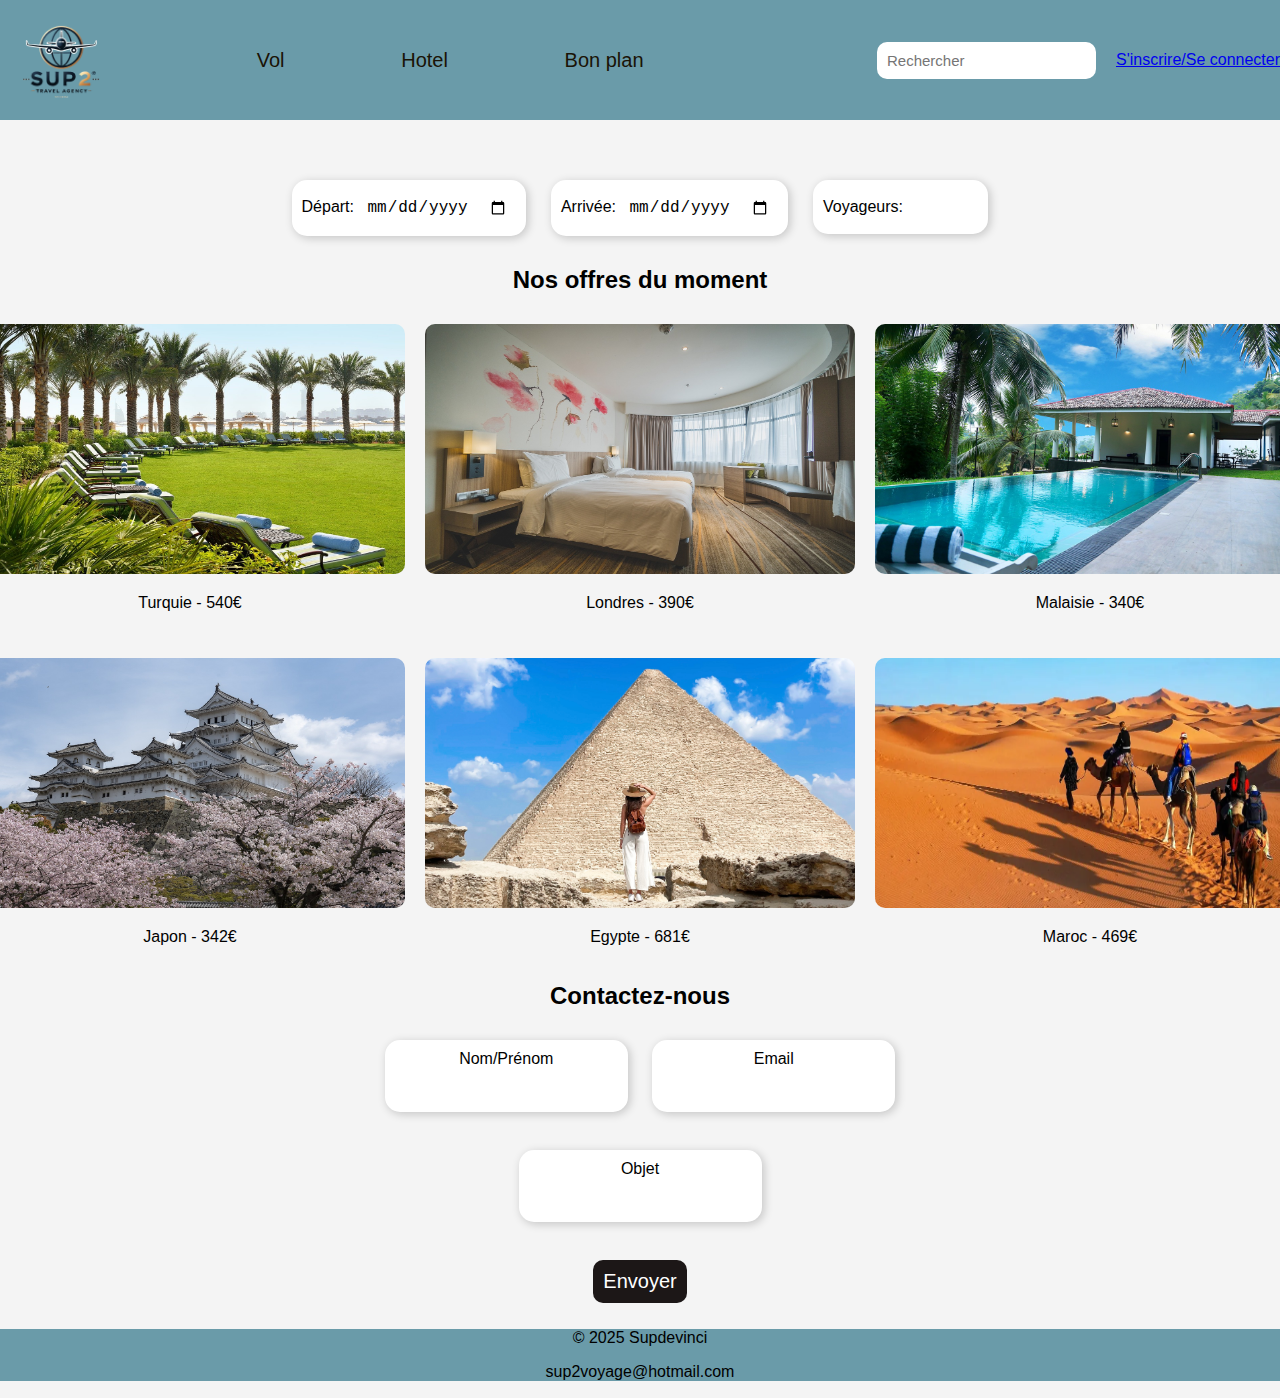
<file: index.html>
<!DOCTYPE html>
<html lang="en">

<head>
    <meta charset="UTF-8">
    <meta name="viewport" content="width=device-width, initial-scale=1.0">
    <title>Sup2Voyage</title>
    <link rel="stylesheet" href="site.css">
</head>

<body>
    </head>


    <body>
        <header>
            <img src="images/sup2-removebg-preview(1).png" alt="logo" weight="120" height="120">
            <nav>
                <ul>
                    <li><a href="vol.html" id="Vol">Vol</a></li>
                    <li><a id="Hotel">Hotel</a></li>
                    <li><a href="bonplan.html" id="Bonplan">Bon plan</a>
                    <li>
                </ul>
            </nav>

            <div class="recherhce">
                <input type="text" placeholder="Rechercher">

            </div>

            <div class="connexion">
                <li><a href="contact.html" id="Contact">S'inscrire/Se connecter</a></li>
            </div class="connexion">
        </header>


        <main>
            <div class="container">
                <div class="input-box">
                    <label for="depart">Départ:</label>
                    <input type="date" id="depart">
                </div>
                <div class="input-box">
                    <label for="arrivee">Arrivée:</label>
                    <input type="date" id="arrivee">
                </div>
                <div class="input-box">
                    <label for="voyageurs">Voyageurs:</label>
                    <input type="number" id="voyageurs" min="1" max="10">
                </div>
            </div>




            <h2>Nos offres du moment</h2>
            <!-- debut section offre -->

            <section idoffers>
                <div class="offers">
                    <div class="offer">
                        <img src="images/hotel-7885138_1280.jpg" alt="turquie" id="turquie">
                        <p>Turquie - 540€</p>
                    </div>
                    <div class="offer">
                        <img src="images/chambrehotel.jpg" alt="Hotel" id="hotel" href="hotel.html">
                        <p>Londres - 390€</p>
                    </div>
                    <div class="offer">
                        <img src="images/hotelpiscine.jpg" alt="Piscine" id="piscine">
                        <p>Malaisie - 340€</p>
                    </div>
                </div>

                <div class="offers2">
                    <div class="offer2">
                        <img src="images/japon.jpg" alt="japon" id="japon">
                        <p>Japon - 342€</p>
                    </div>
                    <div class="offer2">
                        <img src="images/egypte.jpg" alt="Hotel" id="egypte">
                        <p>Egypte - 681€</p>
                    </div>
                    <div class="offer2">
                        <img src="images/desertmaroc.jpg" alt="Piscine" id="desert">
                        <p>Maroc - 469€</p>
                    </div>
                </div>
            </section>
            <!-- fin section offre -->
        </main>



        <h2 class="contactez">Contactez-nous</h2 class="contactez">
        <form method="post">

            <div class="contact">
                <label for="text">Nom/Prénom</label>
                <br>
                <input type="text" name="name">
            </div class="contact">

            <div class="contact">
                <label for="texte">Email</label>
                <br>
                <input type="email" name="telephone">
            </div class="contact">

            <br><br>

            <div class="contact">
                <label for="texte">Objet</label>
                <br>
                <input type="texte" name="Objet">
            </div class="contact">

            <br><br>

            <button id="Envoyer" type="submit">Envoyer</button>


    </body>



    <footer>
        <p>© 2025 Supdevinci</p>
        <p><Contactez-nous> </Contactez-nous> sup2voyage@hotmail.com</p>
    </footer>




    <script>
        const Envoyer = document.getElementById('Envoyer');
        Envoyer.addEventListener('click', function () {
            alert('Votre message a bien été envoyé');
        });


        document.getElementById("turquie").addEventListener("click", function () {
            alert("Turquie");
        });



    </script>

</html>

</body>

</html>
</file>
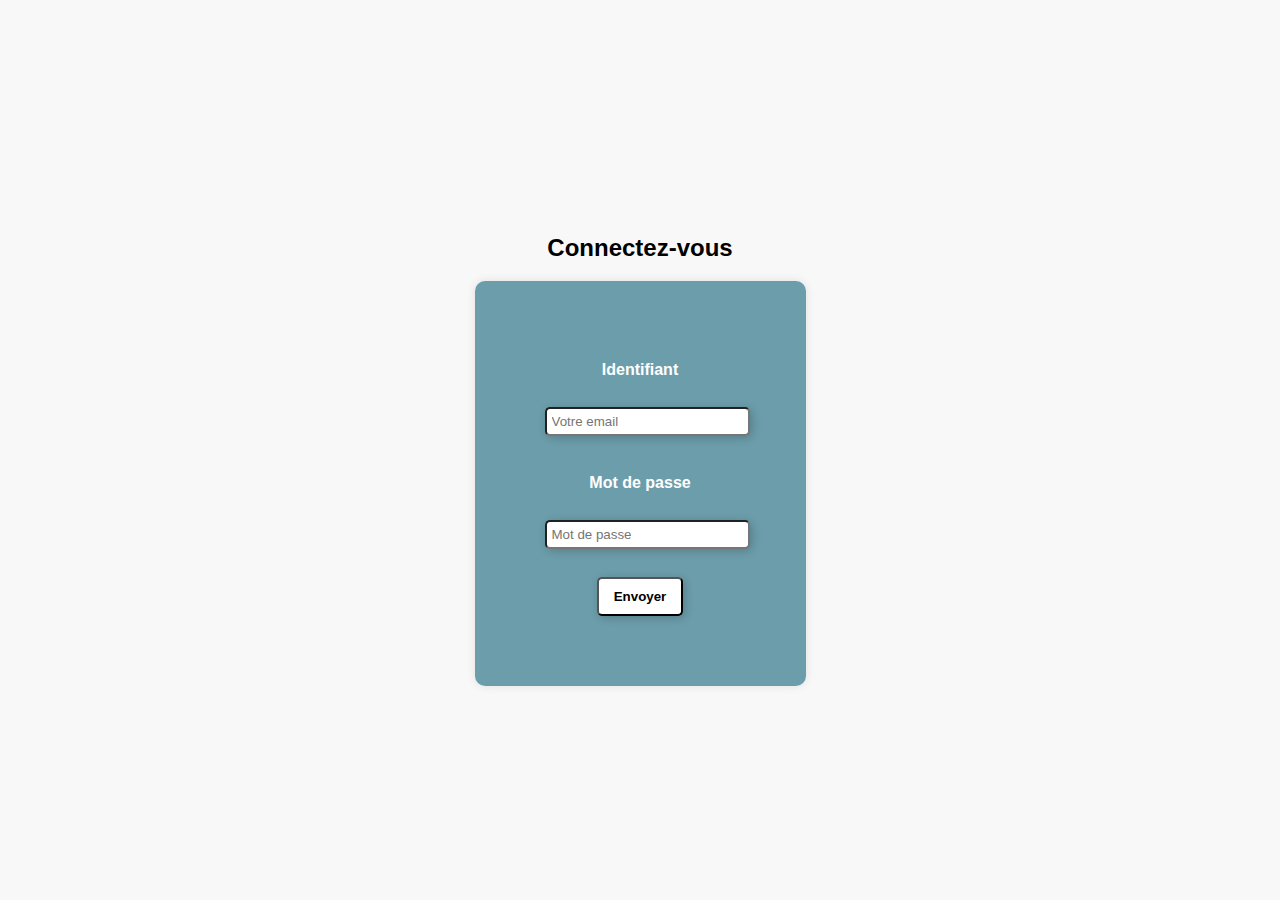
<file: contact.html>
<!DOCTYPE html>
<html lang="en">
<head>
    <meta charset="UTF-8">
    <meta name="viewport" content="width=device-width, initial-scale=1.0">
    <title>Connexion</title>
    <link rel="stylesheet" href="contact.css">
</head>
<body>
  
  <h2>Connectez-vous</h2>


<section class="identification">
  <form method="post">
    <label for="email">Identifiant</label>
    <br>
    <input type="text" name="email" placeholder="Votre email">

    <br><br>

    <label for="texte">Mot de passe</label>
    <br>
    <input type="password" name="Objet" placeholder="Mot de passe">

    <br><br>

    <button type="submit">Envoyer</button>

  </form>

</section class="identification">


</body>
</html>
</file>
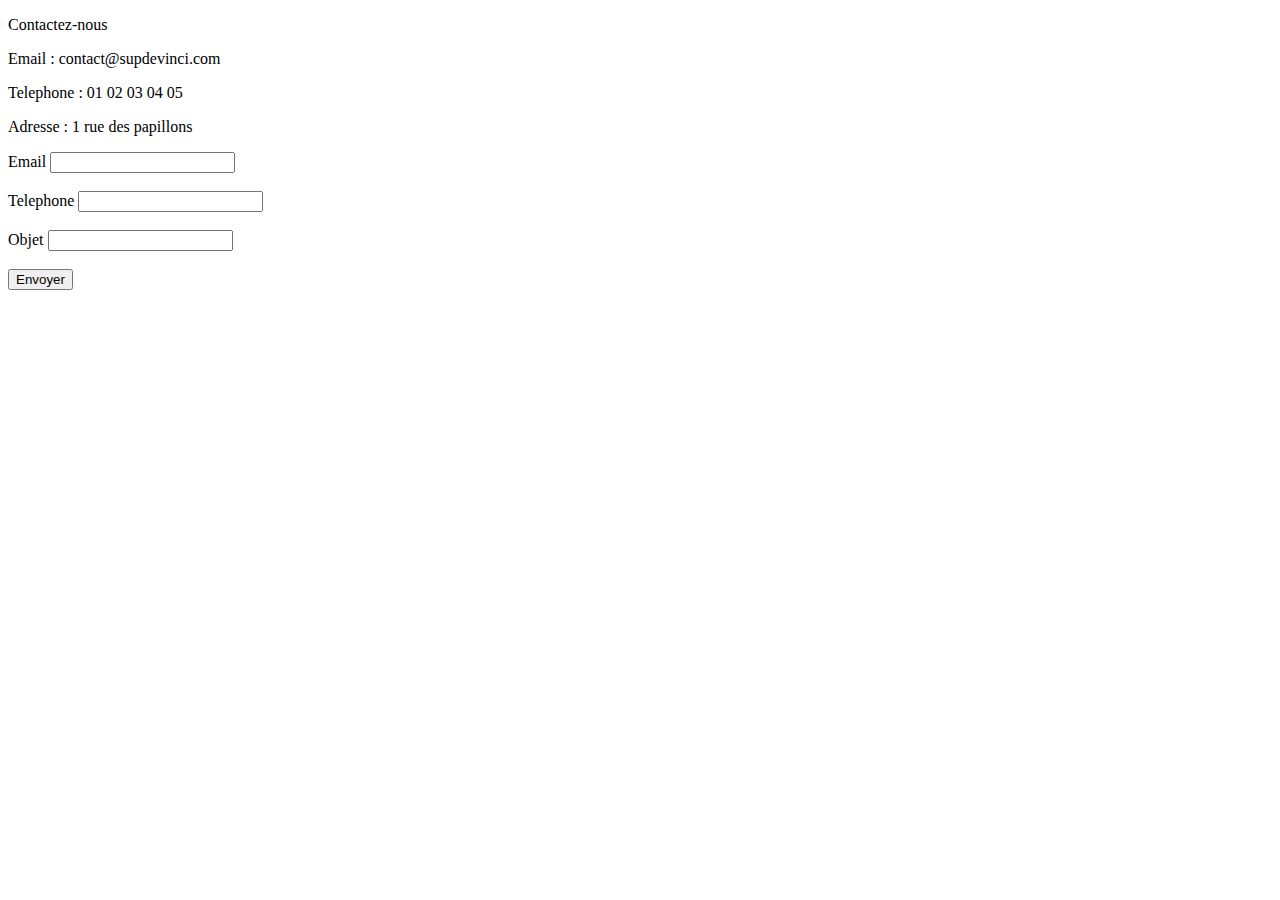
<file: images/contact.html>
<!DOCTYPE html>
<html lang="en">
<head>
    <meta charset="UTF-8">
    <meta name="viewport" content="width=device-width, initial-scale=1.0">
    <title>Document</title>
</head>
<body>
    <style>
        form{
            
        }
    </style>



    <p>Contactez-nous</p>

    <p class ="rouge">Email : contact@supdevinci.com</p>
    <p class ="rouge">Telephone : 01 02 03 04 05</p>
    <p class="verte">Adresse : 1 rue des papillons</p>

<form method="post">
    <label for="email">Email</label>
    <input type="text" name="email">

    <br><br>

    <label for="texte">Telephone</label>
    <input type="tel" name = "telephone">

    <br><br>

    <label for="texte">Objet</label>
    <input type="texte" name="Objet">

    <br><br>

    <button type="submit">Envoyer</button>


</form>



</body>
</html>
</file>
<file: site.css>
body{
    margin: 0%;
    padding: 0%;    
}

body {
    font-family: Arial, sans-serif;
    text-align: center;
    background-color: #f4f4f4;
}


header {
    background-color: rgba(8, 93, 116, 0.584);
    display: flex; 
    align-items: center; 
    justify-content: space-between; 
}

header nav ul a:hover {
    font-weight: bold;
    text-decoration: underline;
    list-style: none;

}








.container {
    margin-top: 50px;
}
.input-box {
    display: inline-block;
    padding: 10px;
    margin: 10px;
    background: white;
    border-radius: 15px;
    box-shadow: 2px 2px 10px rgba(0, 0, 0, 0.2);
}
input {
    border: none;
    outline: none;
    padding: 8px;
    font-size: 16px;
}




.offers {
    display: flex;
    justify-content: center;
    gap: 20px;
    margin-top: 30px;
}

.offers h2 {
    font-size: 30px;
    color: white;
    font-family: 'Gill Sans', 'Gill Sans MT', Calibri, 'Trebuchet MS', sans-serif;
}

.offer img {
    width: 430px;
    height: 250px;
    border-radius: 10px;
    transition: transform 0.3s ease-in-out;
}

.offer img:hover {
    transform: scale(1.1);
}


.offers2 {
    display: flex;
    justify-content: center;
    gap: 20px;
    margin-top: 30px;
}


.offer2 img {
    width: 430px;
    height: 250px;
    border-radius: 10px;
    transition: transform 0.3s ease-in-out;
}

.offer2 img:hover {
    transform: scale(1.1);
}







footer{
    background-color: rgba(8, 93, 116, 0.584);
}

.contact {
    display: inline-block;
    padding: 10px;
    margin: 10px;
    background: white;
    border-radius: 15px;
    box-shadow: 2px 2px 10px rgba(0, 0, 0, 0.2);
}

div .contact ::placeholder {
    color: rgb(26, 19, 6);
    font-size: 16px;
}   

header nav ul li a {
    text-decoration: none;
    color: rgb(26, 19, 6);
    font-family: 'popins', sans-serif;
    font-size: 20px;
    transition: 0.4s all;

}

.connexion {
    list-style: none;
    text-decoration: none;

}


header nav ul li a:hover {
    color: rgb(26, 19, 6);
    font-size: 25px;
    transition: 0.4s all;
    transform: scale(1.2);
}

main {
    border-radius: 15px;

}

main h2{
    text-decoration: none;
    color: black;
    font-family: 'Gill Sans', 'Gill Sans MT', Calibri, 'Trebuchet MS', sans-serif;
}

button{
    background-color: rgb(28, 23, 23);
    color: white;
    font-size: 20px;
    font-family: 'Gill Sans', 'Gill Sans MT', Calibri, 'Trebuchet MS', sans-serif;
    border: none;
    cursor: pointer;
    padding: 10px;
    border-radius: 10px;
    margin: 10px;

}

button:hover{
    transition: transform 0.3s ease-in-out;
    transform: scale(1.2);
}

nav{
    flex: 1;

}
nav ul{
    display: flex;
    justify-content: space-evenly;
    list-style: none;
    gap: 20px;
}


.recherche{
    gap: 20px;
}

header input{
    border-radius: 10px;
    padding: 10px;
    border: none;
    outline: none;
    font-size: 15px;
    margin: 20px;
}
</file>
<file: contact.css>
body {
    display: flex;
    flex-direction: column;
    justify-content: center;
    align-items: center;
    height: 100vh;
    background-color: #f8f8f8;
    margin: 0;
    font-family: Arial, sans-serif;
}

.identification {
    background-color:rgba(8, 93, 116, 0.584);
    padding: 70px;
    border-radius: 10px;
    box-shadow: 0 0 10px rgba(0, 0, 0, 0.1);
    text-align: center;
}


.identification label {
    color: white;
    display: block;
    margin: 10px 0 10px ;
    font-weight: bold;
}


.identification input {
    justify-content: center;
    width: 100%;
    padding: 5px;
    margin-bottom: 10px;
    border-radius: 5px;
    box-shadow: 2px 2px 10px rgba(0, 0, 0, 0.2);
    
}


.identification button {
    background-color: white;
    color: black;
    padding: 10px 15px;
    cursor: pointer;
    border-radius: 5px;
    font-weight: bold;
    box-shadow: 2px 2px 10px rgba(0, 0, 0, 0.2);
}
</file>
